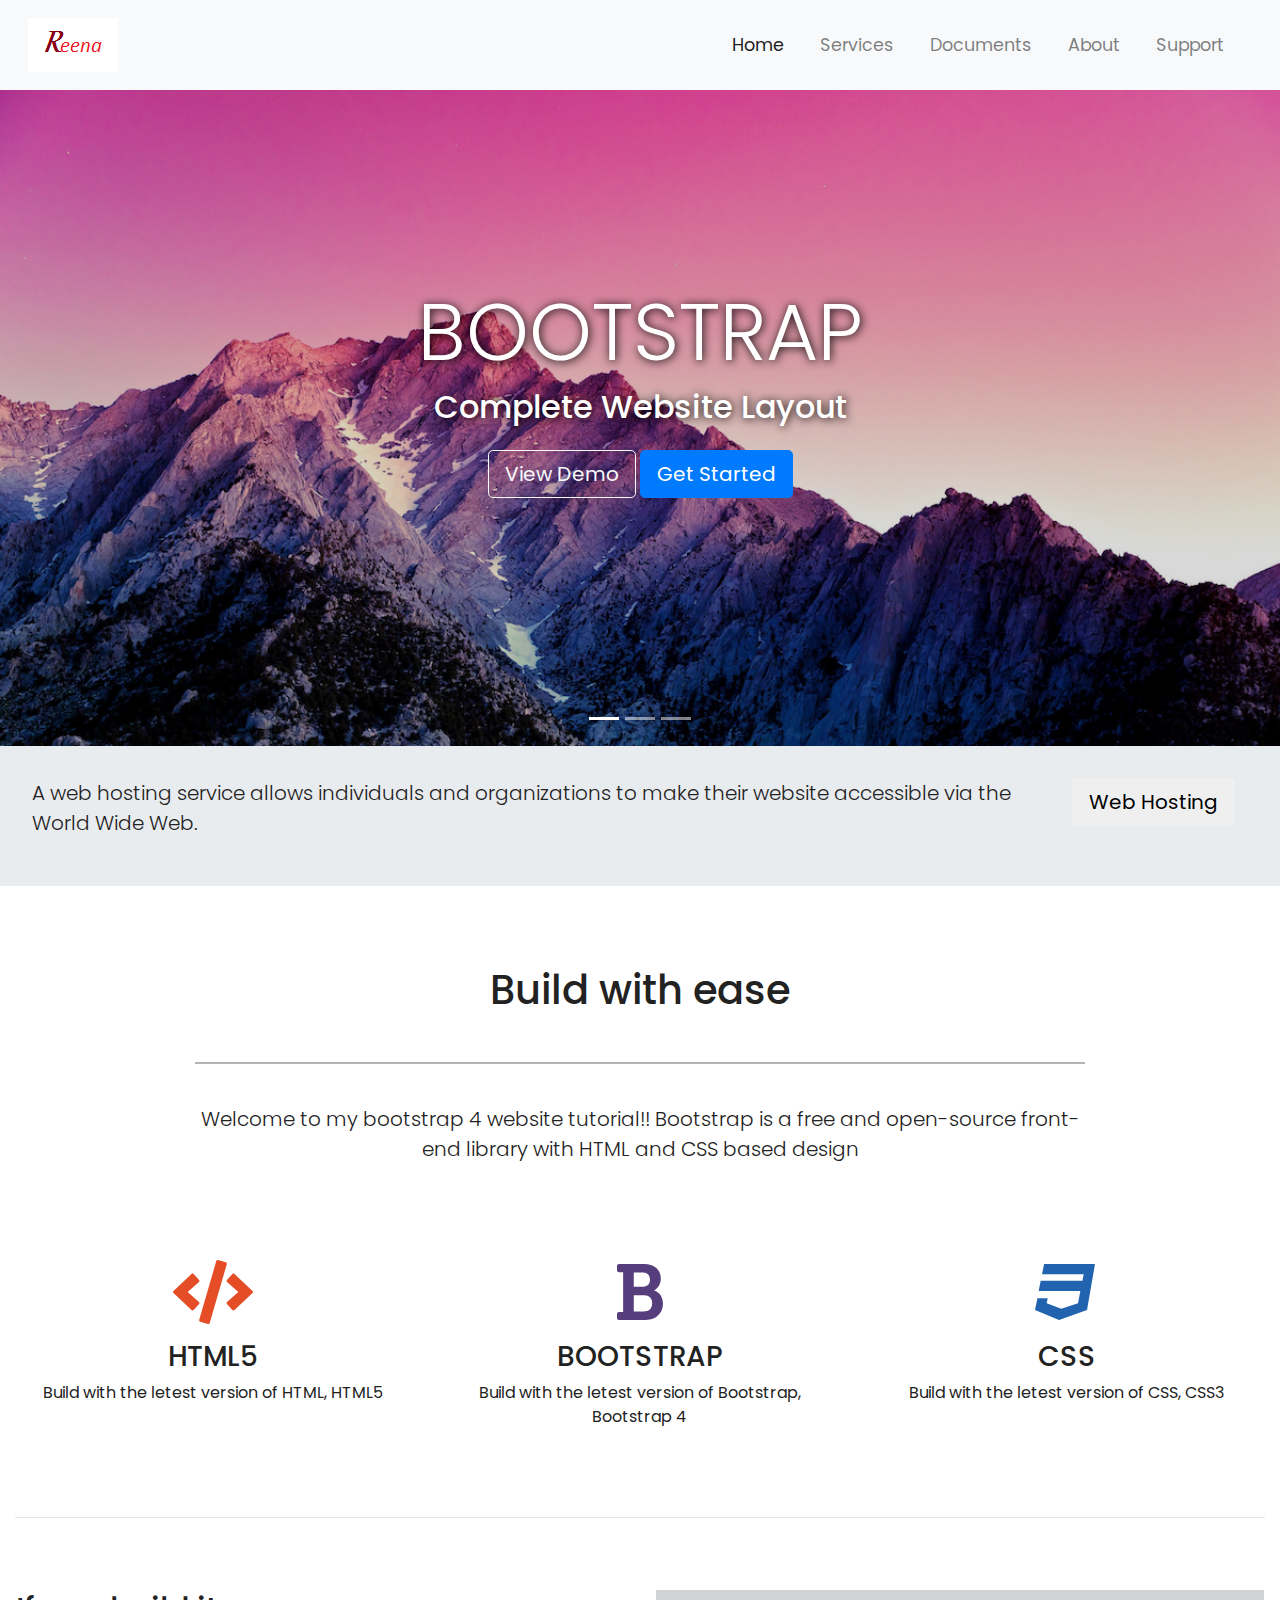
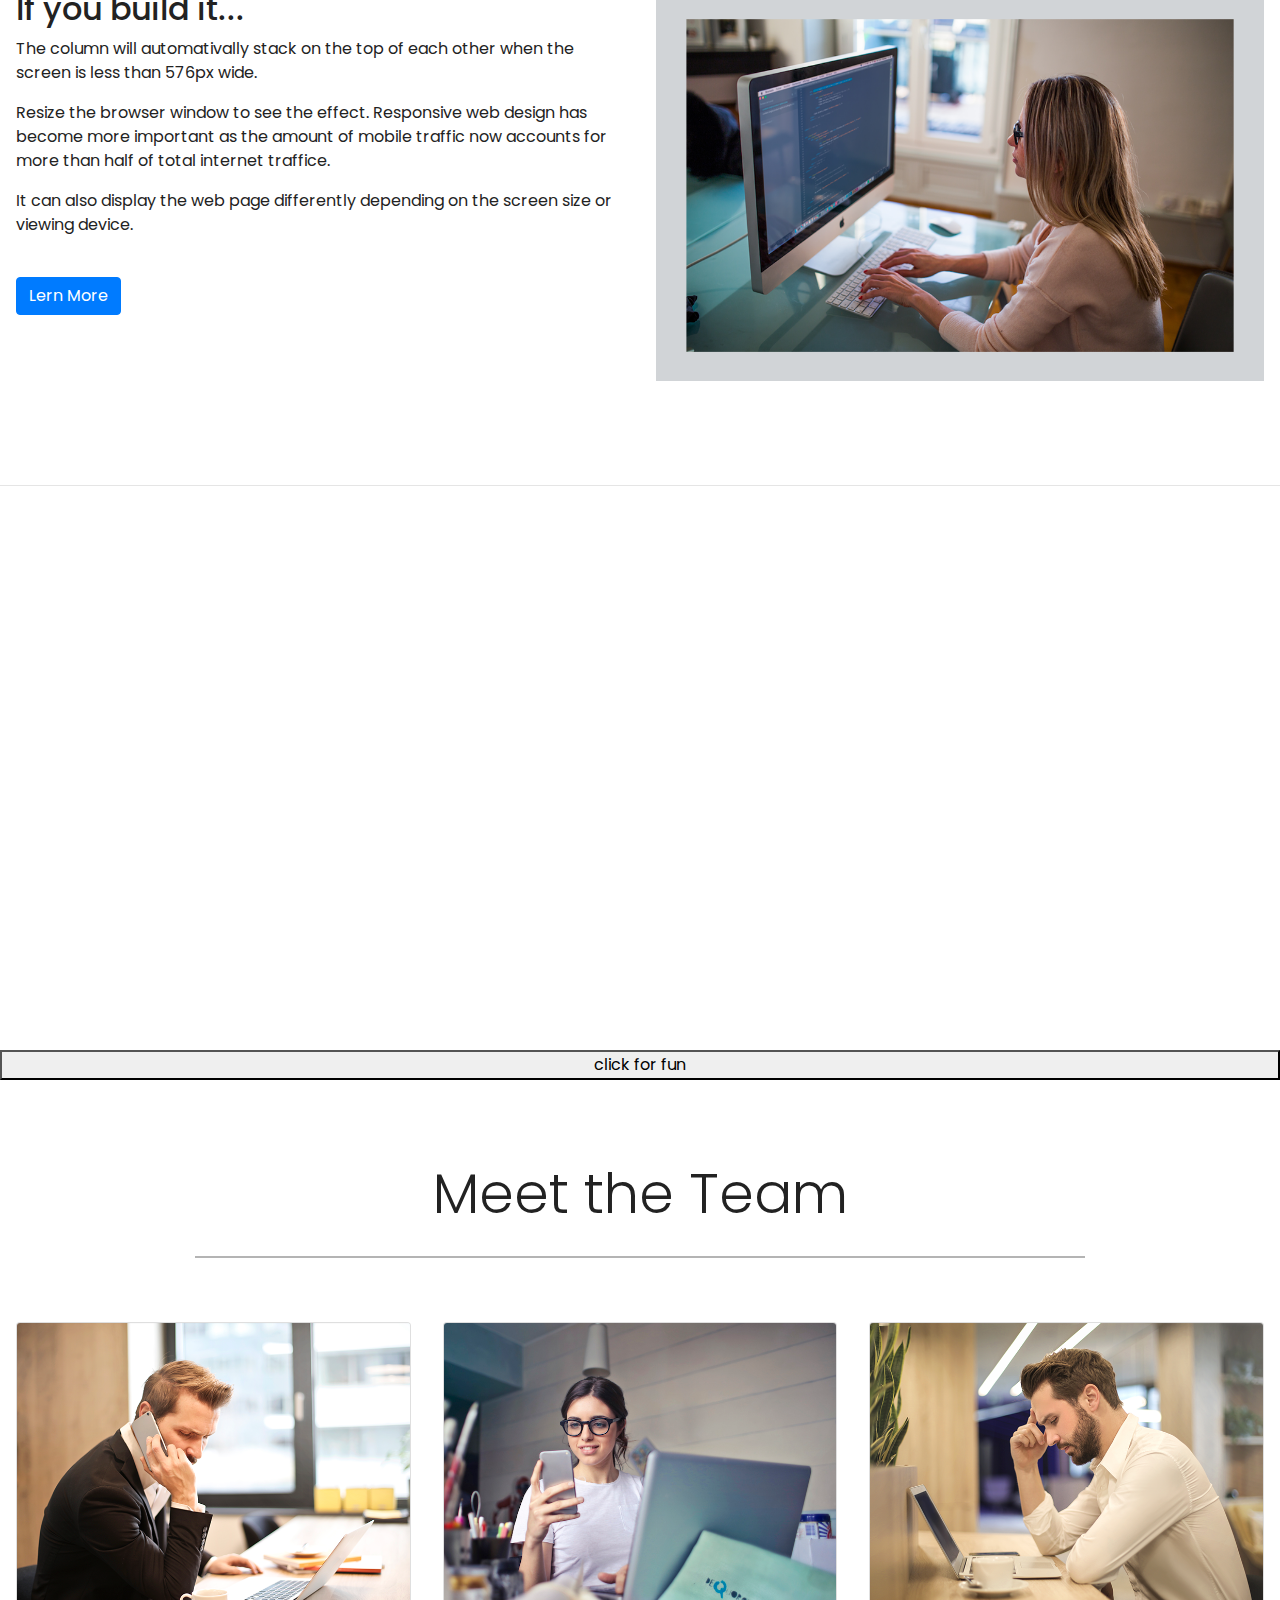
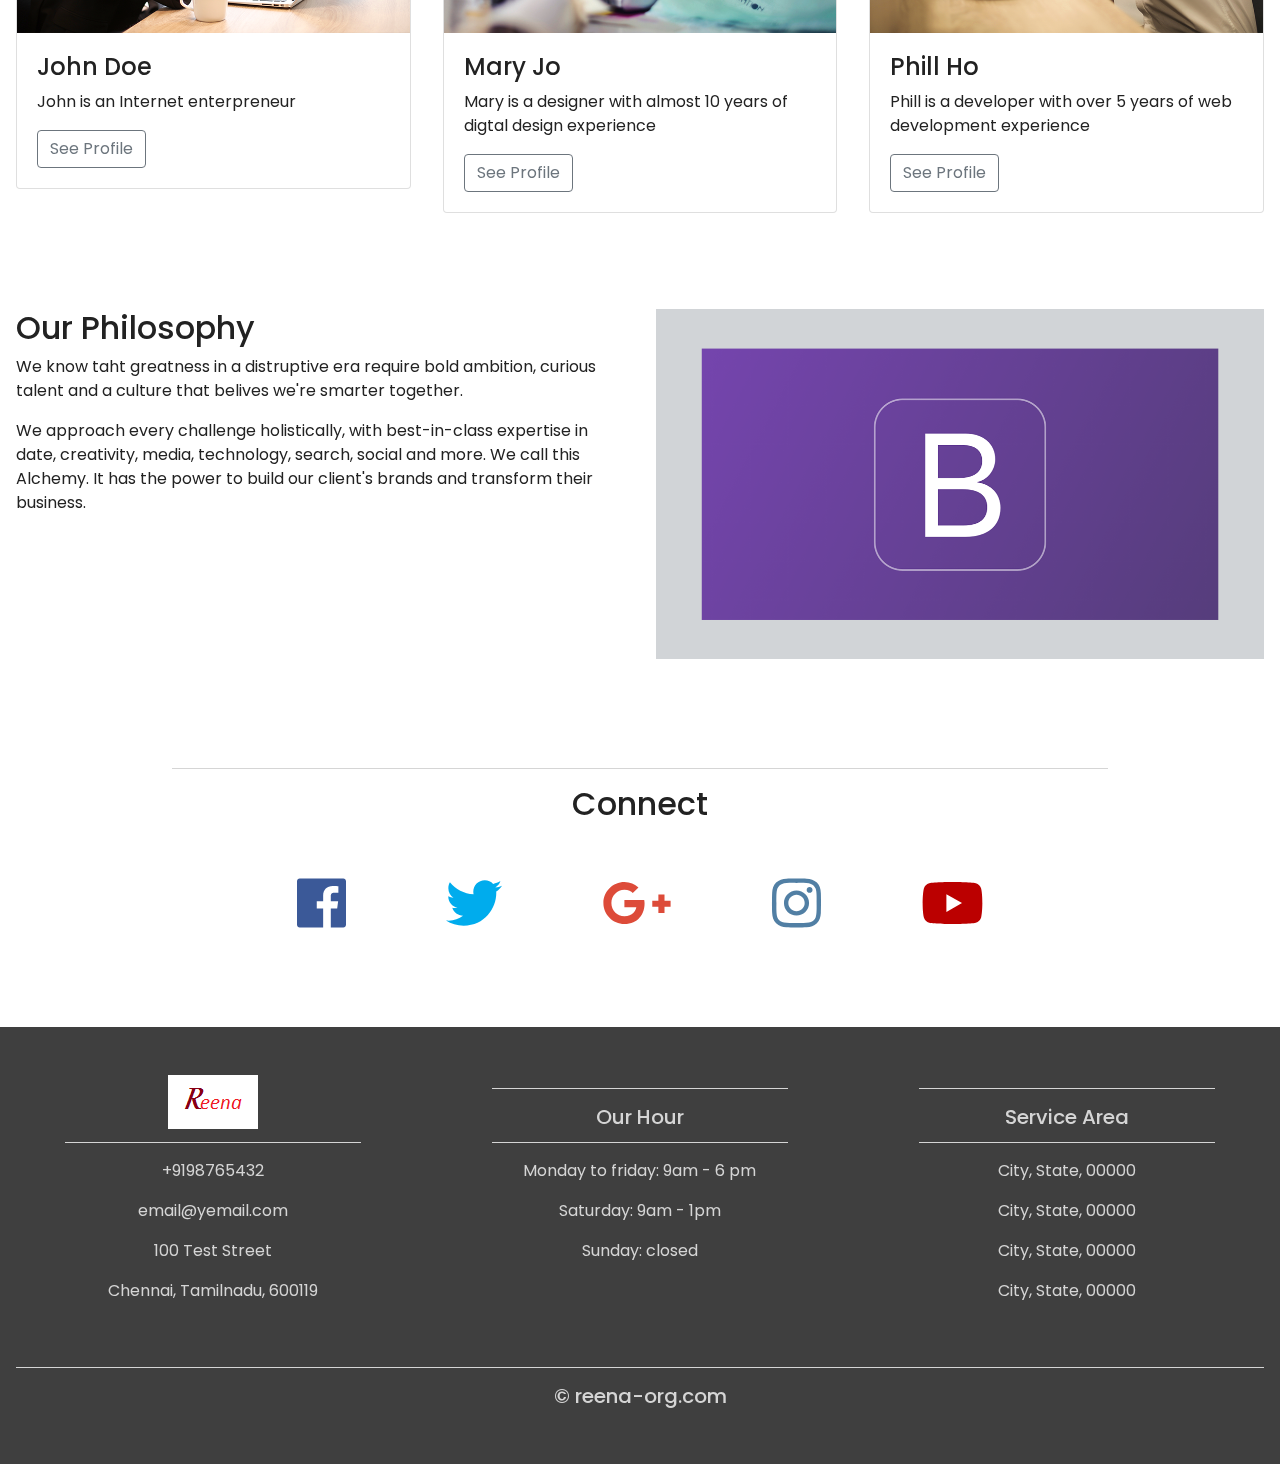
<file: index.html>
<!DOCTYPE html>
<html lang="en">
<head>
	<meta charset="utf-8">
	<meta name="viewport" content="width=device-width, initial-scale=1">
	<title>BootstrapDemo</title>
	
	<script src="lib/js/jquery.min.js"></script>
	<script src="lib/js/popper.min.js"></script>
	<script src="lib/js/bootstrap.min.js"></script>
	<script src="lib/js/all.js"></script>

	<link rel="stylesheet" href="lib/css/bootstrap.min.css">
	<link rel="stylesheet" href="style.css">
</head>
<body>
<!-- Navigation -->
<nav class="navbar navbar-expand-md navbar-light bg-light sticky-top">
	<div class="container-fluid">
		<a class="navbar-brand" href="#home"><img src="img/reena.png"></a>
		<button type="button" class="navbar-toggler" data-toggle="collapse" 
		   data-target="#navbarResponsive">
		   <span class="navbar-toggler-icon"></span>
		</button>
		<div class="collapse navbar-collapse" id="navbarResponsive">
			<ul class="navbar-nav ml-auto">
				<li class="nav-item active">
					<a class="nav-link" href="#home">Home</a>
				</li>
				<li class="nav-item">
					<a class="nav-link" href="#services">Services</a>
				</li>
				<li class="nav-item">
					<a class="nav-link" href="#documents">Documents</a>
				</li>
				<li class="nav-item">
					<a class="nav-link" href="#about">About</a>
				</li>
				<li class="nav-item">
					<a class="nav-link" href="#support">Support</a>
				</li>
			</ul>
		</div>
	</div>
</nav>

<!--- Image Slider -->
<div id="home" class="carousel slide" data-ride="carousel">
	<ul class="carousel-indicators">
		<li data-target="#slides" data-slide-to="0" class="active"></li>
		<li data-target="#slides" data-slide-to="1"></li>
		<li data-target="#slides" data-slide-to="2"></li>
	</ul>
	<div class="carousel-inner">
		<div class="carousel-item active">
			<img src="img/background.png">
			<div class="carousel-caption">
				<h1 class="display-2">Bootstrap</h1>
				<h3>Complete Website Layout</h3>
				<button type="button" class="btn btn-outline-light btn-lg">View Demo</button>
				<button type="button" class="btn btn-primary btn-lg">Get Started</button>
			</div>
		</div>
		<div class="carousel-item">
			<img src="img/background2.png">
		</div>
		<div class="carousel-item">
			<img src="img/background3.png">
		</div>

	</div>
</div>


<!--- Jumbotron -->
<div id="services" class="container-fluid">
	<div class="row jumbotron">
		<div class="col-xs-12 col-sm-12 col-md-9 col-lg-9 col-xl-10">
			<p class="lead">A web hosting service allows individuals and 
				organizations to make their website	accessible via the
				 World Wide Web.</p>
		</div>
		<div class="col-xs-12 col-sm-12 col-md-3 col-lg-3 col-xl-2">
			<a href="#">
				<button type="button" class="btn btn-outline-secondry btn-lg ">
					Web Hosting
				</button>
			</a>
		</div>
	</div>
</div>

<!--- Welcome Section -->
<div id="documents" class="container-fluid padding">
	<div class="row welcome text-center">
		<div class="col-12">
			<h1 class="diaplay-4">Build with ease</h1>
		</div>
		<hr class="my-4">
		<div class="col-12">
			<p class="lead">Welcome to my bootstrap 4 website tutorial!! Bootstrap is
				 a free and open-source front-end library with HTML and CSS based design</p>
		</div>
	</div>
</div>

<!--- Three Column Section -->
<div class="container-fluid padding">
<div class="row text-center padding">
	<div class="col-xs-12 col-sm-6 col-md-4">
		<i class="fas fa-code"></i>
		<h3>HTML5</h3>
		<p>Build with the letest version of HTML, HTML5</p>
	</div>
	<div class="col-xs-12 col-sm-6 col-md-4">
		<i class="fas fa-bold"></i>
		<h3>BOOTSTRAP</h3>
		<p>Build with the letest version of Bootstrap, Bootstrap 4</p>
	</div>
	<div class="col-xs-12 col-sm-6 col-md-4">
		<i class="fab fa-css3"></i>
		<h3>CSS</h3>
		<p>Build with the letest version of CSS, CSS3</p>
	</div>
</div>
<hr class="my-4">
</div>

<!--- Two Column Section -->
<div class="container-fluid padding">
<div class="row padding">
	<div class="col-md-12 col-lg-6">
		<h2>If you build it...</h2>
		<p>The column will automativally stack on the top of each other when the screen
			is less than 576px wide.</p>
		<p>Resize the browser window to see the effect. Responsive web design has become 
			more important as the amount of mobile traffic now accounts for more than 
			half of total internet traffice.	
		</p>
		<p>It can also display the web page differently depending on the screen 
			size or viewing device.
		</p>
		<br>
		<a href="#" class="btn btn-primary">Lern More</a>
	</div>
	<div class="col-lg-6">
		<img src="img/desk.png" class="img-fluid">
	</div>
</div></div>
<hr class="my-4">
<!--- Fixed background -->
<figure>
	<div class="fixed-wrap">
		<div id="fixed"></div>
	</div>
</figure>

<!--- Emoji Section -->
<button class="fun" data-toggle="collapse" data-target="#emoji">click for fun</button>
<div id="emoji" class="collapse">
<div class="container-fluid padding">
	<div class="row text-center">
		<div class="col-sm-6 col-md-3">
			<img class="gif" src="img/gif/panda.gif">
		</div>
		<div class="col-sm-6 col-md-3">
			<img class="gif" src="img/gif/poo.gif">
		</div>
		<div class="col-sm-6 col-md-3">
			<img class="gif" src="img/gif/unicorn.gif">
		</div>
		<div class="col-sm-6 col-md-3">
			<img class="gif" src="img/gif/chicken.gif">
		</div>
	</div>
</div>
</div>
  
<!--- Meet the team -->
<div id="about" class="container-fluid padding">
<div class="row welcome text-center">
	<div class="col-12">
		<h1 class="display-4">Meet the Team</h1>
	</div>
	<hr>
</div>
</div>

<!--- Cards -->
<div class="container-fluid padding">
<div class="row padding">
	<div class="col-md-4">
		<div class="card">
			<img class="card-img-top" src="img/team1.png" >
			<div class="card-body">
				<h4 class="cart-titile">John Doe</h4>
				<p class="cart-text">John is an Internet enterpreneur</p>
				<a href="#" class="btn btn-outline-secondary">See Profile</a>
			</div>
		</div>
	</div>
	<div class="col-md-4">
		<div class="card">
			<img class="card-img-top" src="img/team2.png">
			<div class="card-body">
				<h4 class="cart-titile">Mary Jo</h4>
				<p class="cart-text">Mary is a designer with almost 10 years of digtal design experience</p>
				<a href="#" class="btn btn-outline-secondary">See Profile</a>
			</div>
		</div>
	</div>
	<div class="col-md-4">
		<div class="card">
			<img class="card-img-top" src="img/team3.png">
			<div class=card-body>
					<h4 class="cart-titile">Phill Ho</h4>
					<p class="cart-text">Phill is a developer with over 5 years of web development experience</p>
					<a href="#" class="btn btn-outline-secondary">See Profile</a>
			</div>		
		</div>
	</div>
</div>
</div>

<!--- Two Column Section -->
<div class="container-fluid padding">
	<div class="row padding">
		<div class="col-md-12 col-lg-6">
			<h2>Our Philosophy</h2>
			<p>We know taht greatness in a distruptive era require bold ambition, 
				curious talent and a culture that belives we're smarter together.</p>
			<p>We approach every challenge holistically, with best-in-class expertise in date,
				creativity, media, technology, search, social and more. We call this Alchemy.
				It has the power to build our client's brands and transform their business.
			</p>
			<br>
		</div>
		<div class="col-lg-6">
			<img src="img/bootstrap2.png" class="img-fluid">
		</div>
	</div>
</div>

<!--- Connect -->
<div id="support" class="container-fluid padding">
	<div class="row text-center padding">
		<div class="col-12">
			<hr class="light">
			<h2>Connect</h2>
		</div>
		<div class="col-12 social padding">
			<a href="https://www.facebook.com"><i class="fab fa-facebook"></i></a>
			<a href="https://twitter.com/"><i class="fab fa-twitter"></i></a>
			<a href="https://www.google.com/"><i class="fab fa-google-plus-g"></i></a>
			<a href="https://www.instagram.com/"><i class="fab fa-instagram"></i></a>
			<a href="https://www.youtube.com/"><i class="fab fa-youtube"></i></a>
		</div>
	</div>		
</div>

<!--- Footer -->
<footer>
<div class="container-fluid padding">
	<div class="row text-center">
		<div class="col-md-4">
			<img src="img/reena.png">
			<hr class="light">
			<p>+9198765432</p>
			<p>email@yemail.com</p>
			<p>100 Test Street</p>
			<p>Chennai, Tamilnadu, 600119</p>
		</div>
		<div class="col-md-4">
			<hr class="light">
			<h5>Our Hour</h5>
			<hr class="light">
			<p>Monday to friday: 9am - 6 pm</p>
			<p>Saturday: 9am - 1pm</p>
			<p>Sunday: closed</p>
		</div>
		<div class="col-md-4">
			<hr class="light">
			<h5>Service Area</h5>
			<hr class="light">
			<p>City, State, 00000</p>
			<p>City, State, 00000</p>
			<p>City, State, 00000</p>
			<p>City, State, 00000</p>
		</div>	
		<div class="col-12">
			<hr class="light-100">
			<h5>&copy; reena-org.com</h5>
		</div>	
	</div>
</div>
</footer>
</body>
</html>
</file>
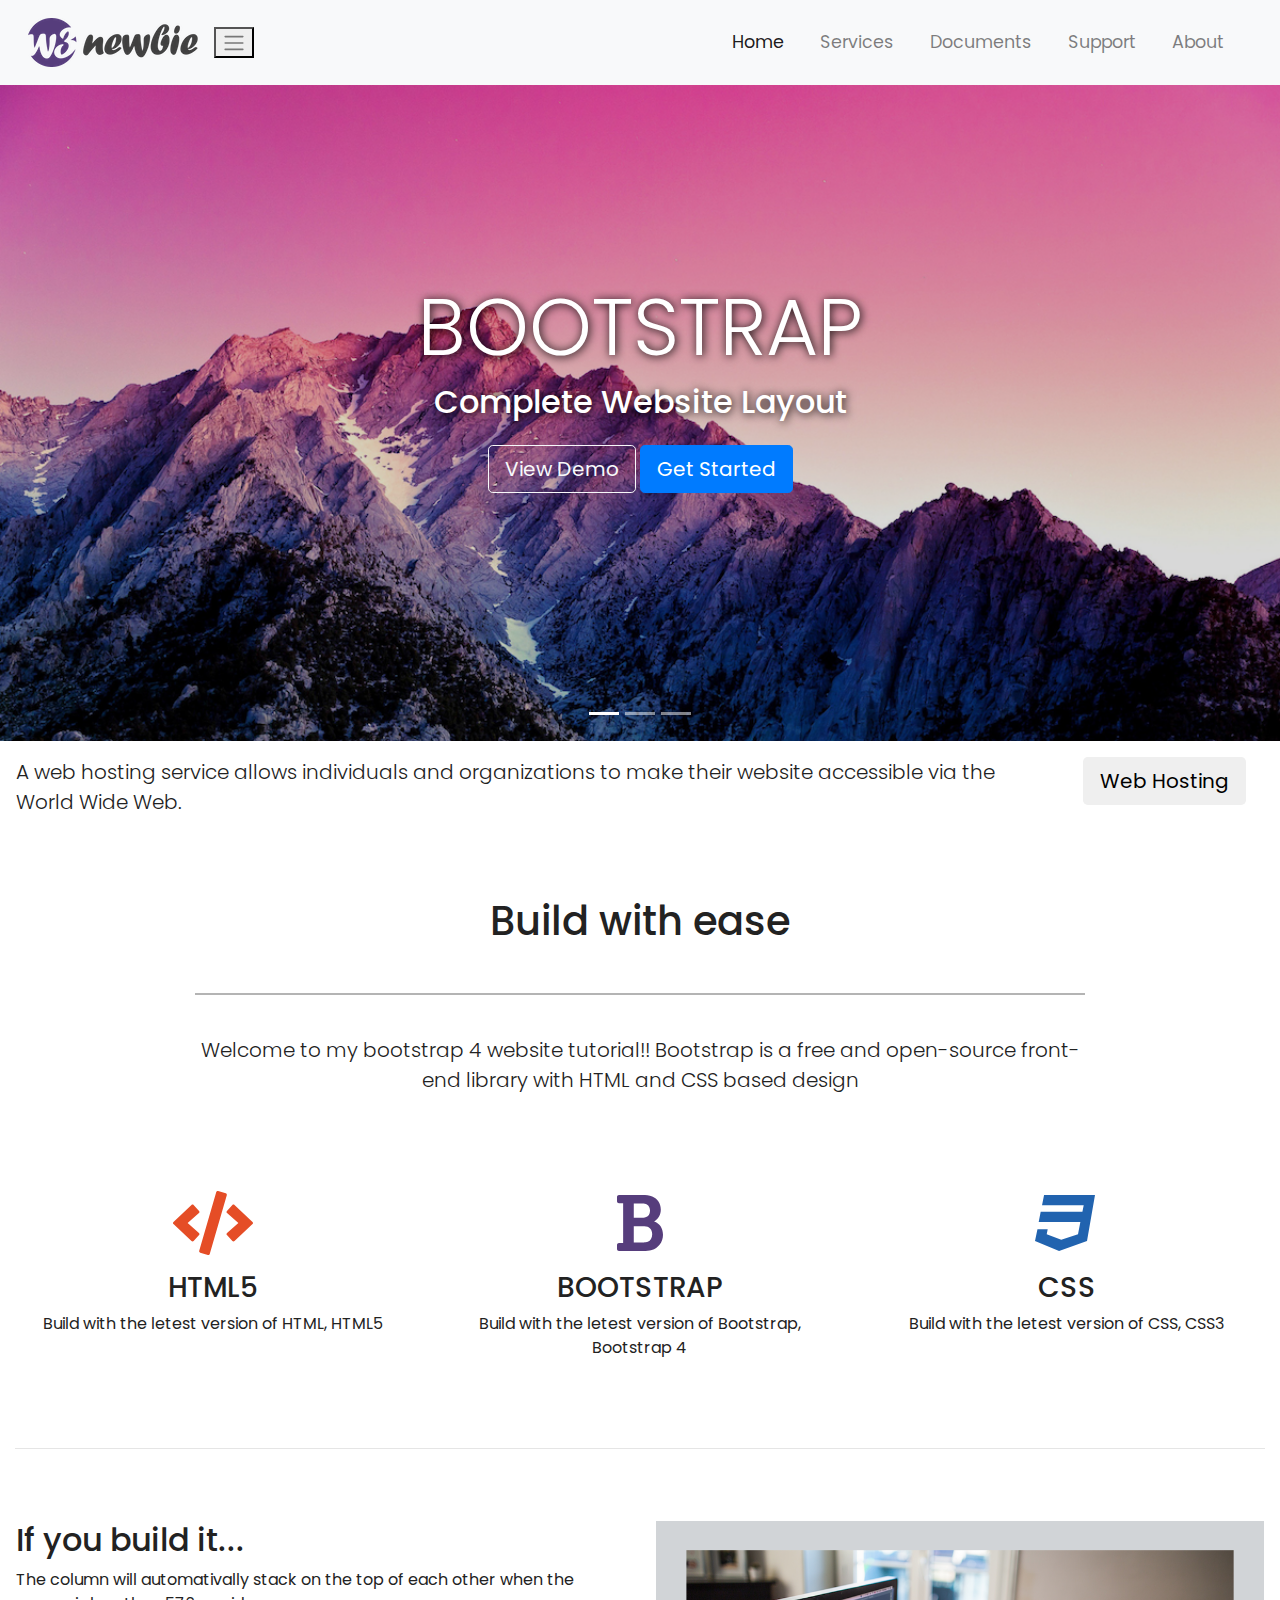
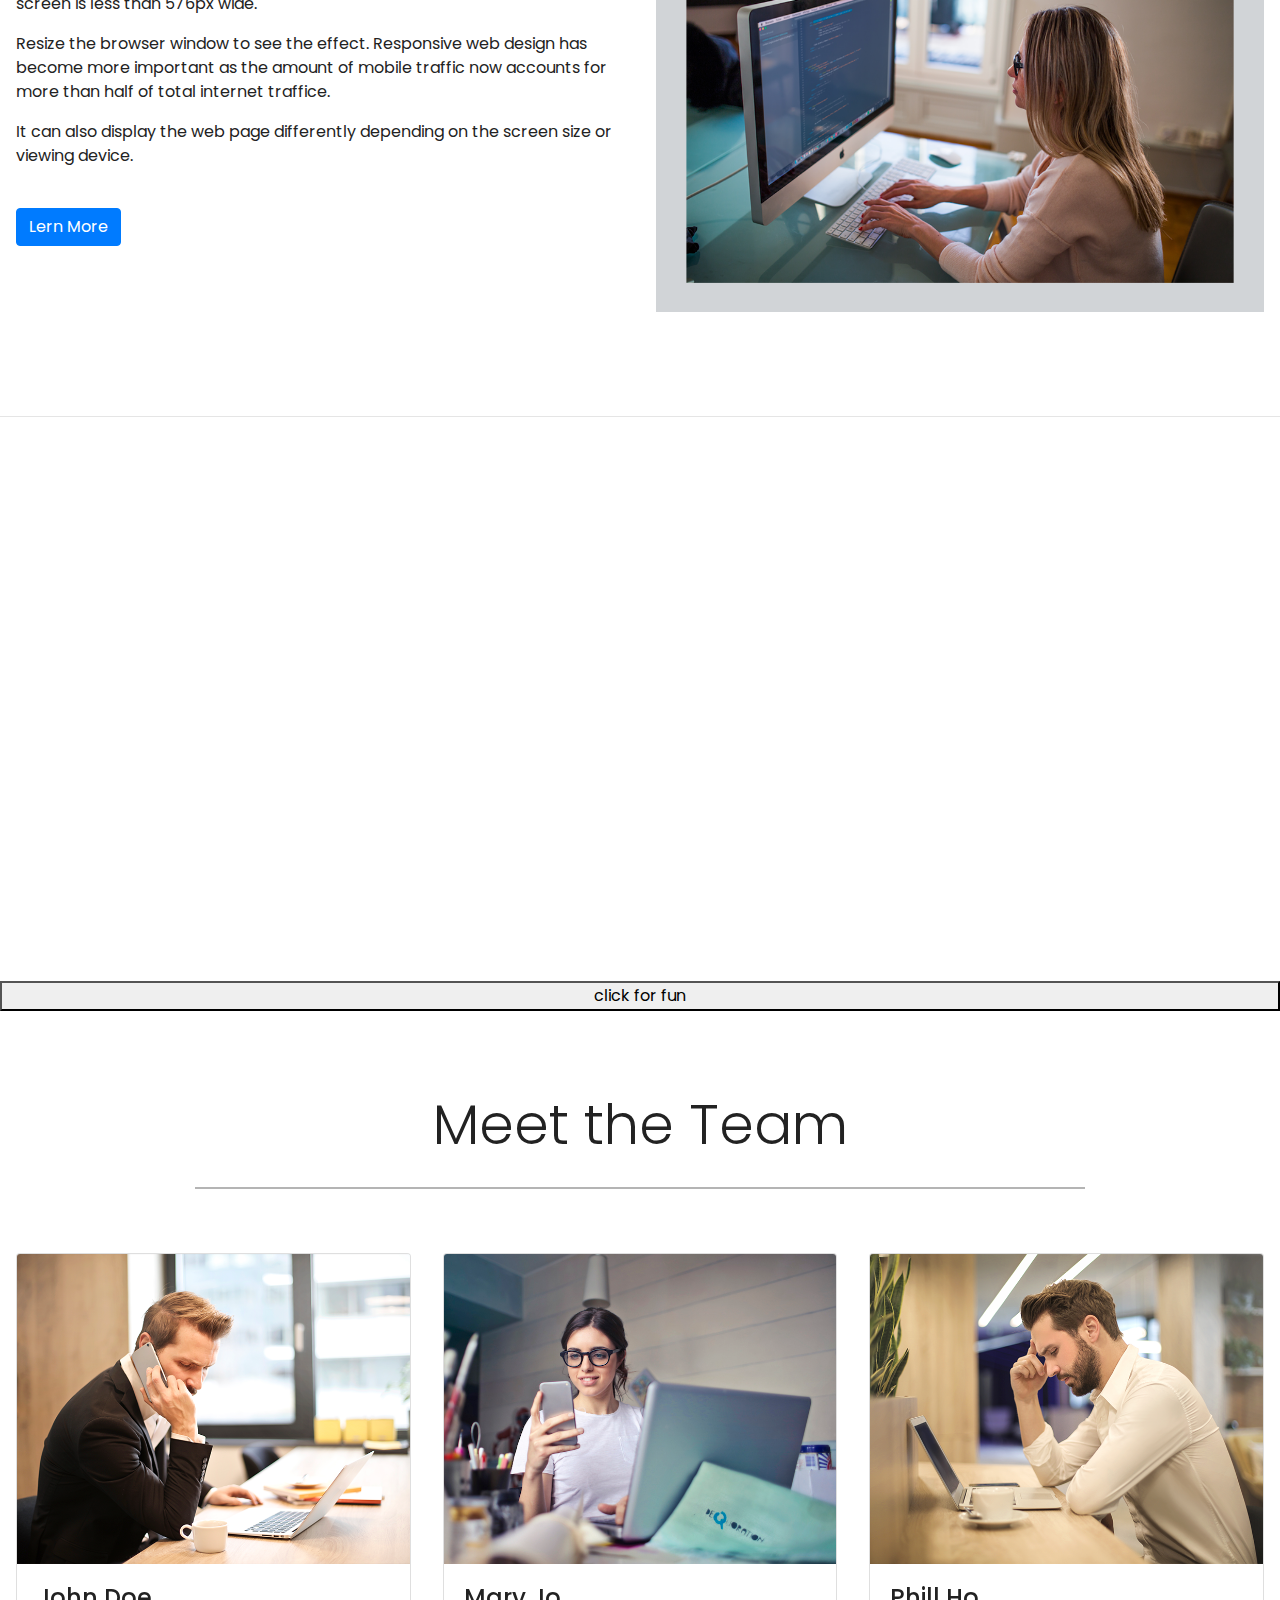
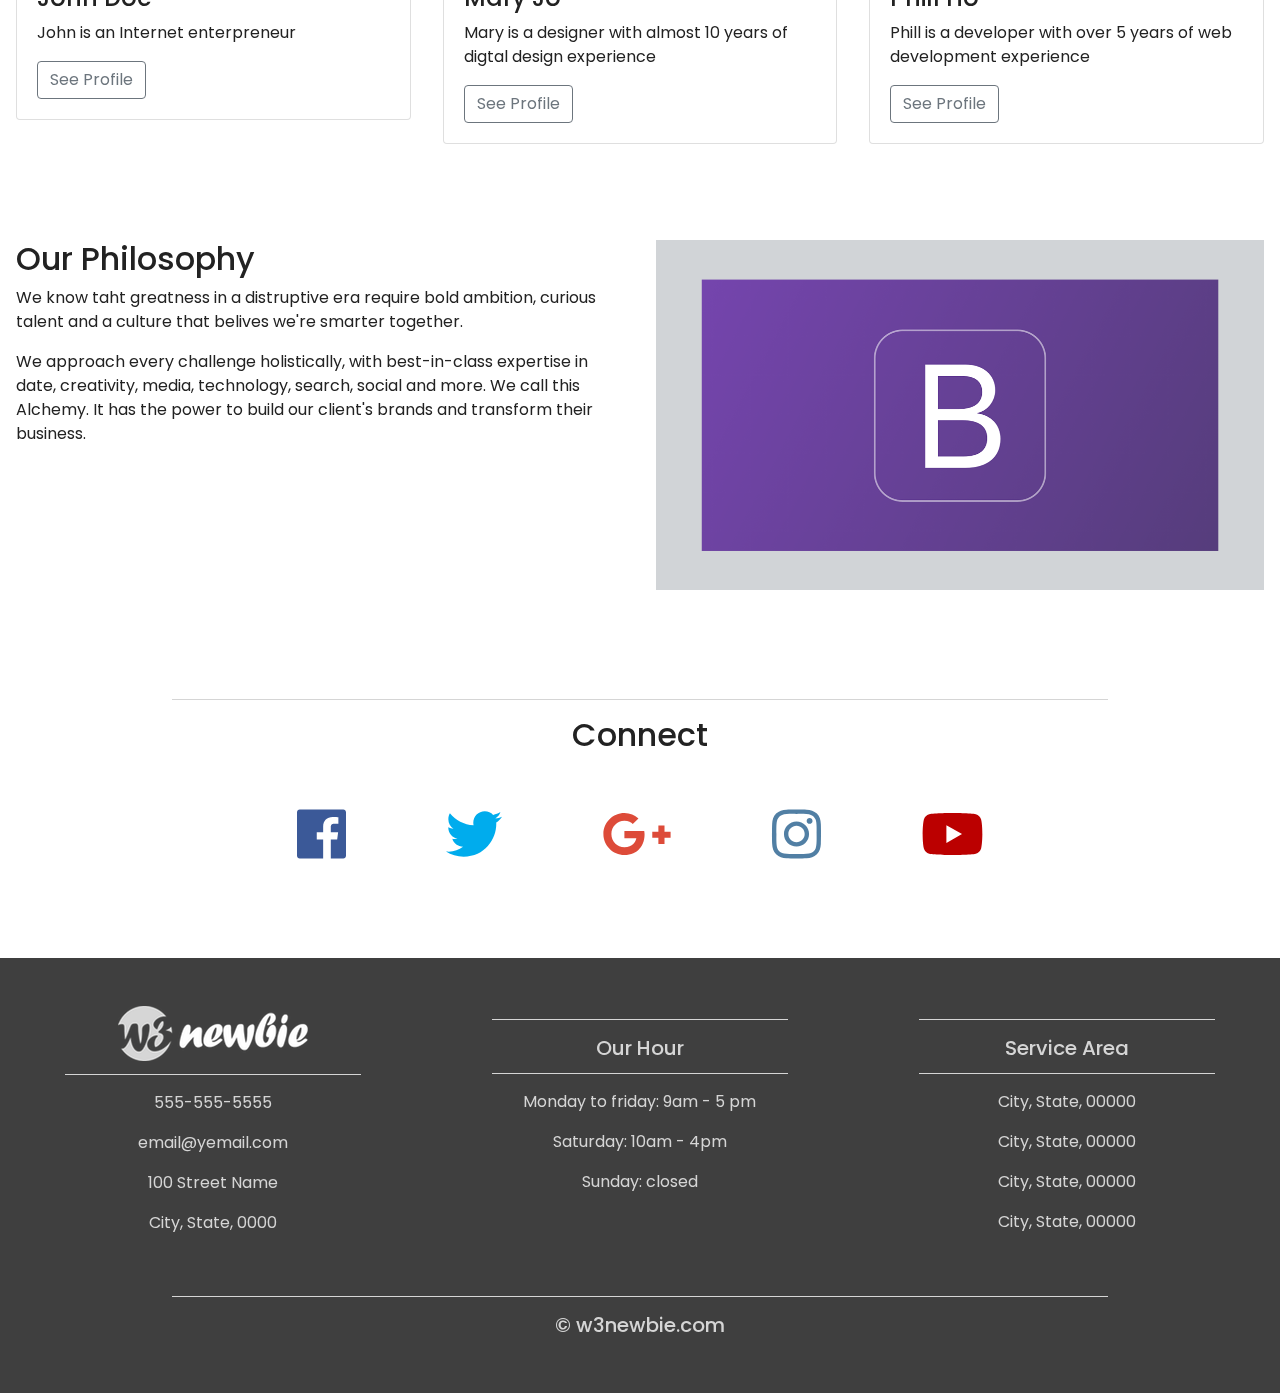
<file: index-unstyled.html>
<!DOCTYPE html>
<html lang="en">
<head>
	<meta charset="utf-8">
	<meta name="viewport" content="width=device-width, initial-scale=1">
	<title>Complete Bootstrap 4 Website Layout</title>
	
	<script src="lib/js/jquery.min.js"></script>
	<script src="lib/js/popper.min.js"></script>
	<script src="lib/js/bootstrap.min.js"></script>
	<script src="lib/js/all.js"></script>

	<link rel="stylesheet" href="lib/css/bootstrap.min.css">
	<link rel="stylesheet" href="style.css">
</head>
<body>
<!-- Navigation -->
<nav class="navbar navbar-expand-md navbar-light bg-light stick-top">
	<div class="container-fluid">
		<a class="navbar-brand" href="#"><img src="img/logo.png"></a>
		<button type="button" class="navbar-toggle" data-toggle="collapse" 
		   data-target="#navbarResponsive">
		   <span class="navbar-toggler-icon"></span>
		</button>
		<div class="collapse navbar-collapse" id="navResponsive">
			<ul class="navbar-nav ml-auto">
				<li class="nav-item active">
					<a class="nav-link" href="#">Home</a>
				</li>
				<li class="nav-item">
					<a class="nav-link" href="#">Services</a>
				</li>
				<li class="nav-item">
					<a class="nav-link" href="#">Documents</a>
				</li>
				<li class="nav-item">
					<a class="nav-link" href="#">Support</a>
				</li>
				<li class="nav-item">
					<a class="nav-link" href="#">About</a>
				</li>
			</ul>
		</div>
	</div>
</nav>

<!--- Image Slider -->
<div id="slides" class="carousel slide" data-ride="carousel">
	<ul class="carousel-indicators">
		<li data-target="#slides" data-slide-to="0" class="active"></li>
		<li data-target="#slides" data-slide-to="1"></li>
		<li data-target="#slides" data-slide-to="2"></li>
	</ul>
	<div class="carousel-inner">
		<div class="carousel-item active">
			<img src="img/background.png">
			<div class="carousel-caption">
				<h1 class="display-2">Bootstrap</h1>
				<h3>Complete Website Layout</h3>
				<button type="button" class="btn btn-outline-light btn-lg">View Demo</button>
				<button type="button" class="btn btn-primary btn-lg">Get Started</button>
			</div>
		</div>
		<div class="carousel-item">
			<img src="img/background2.png">
		</div>
		<div class="carousel-item">
			<img src="img/background3.png">
		</div>

	</div>
</div>


<!--- Jumbotron -->
<div class="container-fluid">
	<div class="row jumnotron">
		<div class="col-xs-12 col-sm-12 col-md-9 col-lg-9 col-xl-10">
			<p class="lead">A web hosting service allows individuals and 
				organizations to make their website	accessible via the
				 World Wide Web.</p>
		</div>
		<div class="col-xs-12 col-sm-12 col-md-3 col-lg-3 col-xl-2">
			<a href="#">
				<button type="button" class="btn btn-outline-secondry btn-lg ">
					Web Hosting
				</button>
			</a>
		</div>
	</div>
</div>

<!--- Welcome Section -->
<div class="container-fluid padding">
	<div class="row welcome text-center">
		<div class="col-12">
			<h1 class="diaplay-4">Build with ease</h1>
		</div>
		<hr class="my-4">
		<div class="col-12">
			<p class="lead">Welcome to my bootstrap 4 website tutorial!! Bootstrap is
				 a free and open-source front-end library with HTML and CSS based design</p>
		</div>
	</div>
</div>

<!--- Three Column Section -->
<div class="container-fluid padding">
<div class="row text-center padding">
	<div class="col-xs-12 col-sm-6 col-md-4">
		<i class="fas fa-code"></i>
		<h3>HTML5</h3>
		<p>Build with the letest version of HTML, HTML5</p>
	</div>
	<div class="col-xs-12 col-sm-6 col-md-4">
		<i class="fas fa-bold"></i>
		<h3>BOOTSTRAP</h3>
		<p>Build with the letest version of Bootstrap, Bootstrap 4</p>
	</div>
	<div class="col-xs-12 col-sm-6 col-md-4">
		<i class="fab fa-css3"></i>
		<h3>CSS</h3>
		<p>Build with the letest version of CSS, CSS3</p>
	</div>
</div>
<hr class="my-4">
</div>

<!--- Two Column Section -->
<div class="container-fluid padding">
<div class="row padding">
	<div class="col-md-12 col-lg-6">
		<h2>If you build it...</h2>
		<p>The column will automativally stack on the top of each other when the screen
			is less than 576px wide.</p>
		<p>Resize the browser window to see the effect. Responsive web design has become 
			more important as the amount of mobile traffic now accounts for more than 
			half of total internet traffice.	
		</p>
		<p>It can also display the web page differently depending on the screen 
			size or viewing device.
		</p>
		<br>
		<a href="#" class="btn btn-primary">Lern More</a>
	</div>
	<div class="col-lg-6">
		<img src="img/desk.png" class="img-fluid">
	</div>
</div></div>
<hr class="my-4">
<!--- Fixed background -->
<figure>
	<div class="fixed-wrap">
		<div id="fixed"></div>
	</div>
</figure>

<!--- Emoji Section -->
<button class="fun" data-toggle="collapse" data-target="#emoji">click for fun</button>
<div id="emoji" class="collapse">
<div class="container-fluid padding">
	<div class="row text-center">
		<div class="col-sm-6 col-md-3">
			<img class="gif" src="img/gif/panda.gif">
		</div>
		<div class="col-sm-6 col-md-3">
			<img class="gif" src="img/gif/poo.gif">
		</div>
		<div class="col-sm-6 col-md-3">
			<img class="gif" src="img/gif/unicorn.gif">
		</div>
		<div class="col-sm-6 col-md-3">
			<img class="gif" src="img/gif/chicken.gif">
		</div>
	</div>
</div>
</div>
  
<!--- Meet the team -->
<div class="container-fluid padding">
<div class="row welcome text-center">
	<div class="col-12">
		<h1 class="display-4">Meet the Team</h1>
	</div>
	<hr>
</div>
</div>

<!--- Cards -->
<div class="container-fluid padding">
<div class="row padding">
	<div class="col-md-4">
		<div class="card">
			<img class="card-img-top" src="img/team1.png" >
			<div class="card-body">
				<h4 class="cart-titile">John Doe</h4>
				<p class="cart-text">John is an Internet enterpreneur</p>
				<a href="#" class="btn btn-outline-secondary">See Profile</a>
			</div>
		</div>
	</div>
	<div class="col-md-4">
		<div class="card">
			<img class="card-img-top" src="img/team2.png">
			<div class="card-body">
				<h4 class="cart-titile">Mary Jo</h4>
				<p class="cart-text">Mary is a designer with almost 10 years of digtal design experience</p>
				<a href="#" class="btn btn-outline-secondary">See Profile</a>
			</div>
		</div>
	</div>
	<div class="col-md-4">
		<div class="card">
			<img class="card-img-top" src="img/team3.png">
			<div class=card-body>
					<h4 class="cart-titile">Phill Ho</h4>
					<p class="cart-text">Phill is a developer with over 5 years of web development experience</p>
					<a href="#" class="btn btn-outline-secondary">See Profile</a>
			</div>		
		</div>
	</div>
</div>
</div>

<!--- Two Column Section -->
<div class="container-fluid padding">
	<div class="row padding">
		<div class="col-md-12 col-lg-6">
			<h2>Our Philosophy</h2>
			<p>We know taht greatness in a distruptive era require bold ambition, 
				curious talent and a culture that belives we're smarter together.</p>
			<p>We approach every challenge holistically, with best-in-class expertise in date,
				creativity, media, technology, search, social and more. We call this Alchemy.
				It has the power to build our client's brands and transform their business.
			</p>
			<br>
		</div>
		<div class="col-lg-6">
			<img src="img/bootstrap2.png" class="img-fluid">
		</div>
	</div>
</div>

<!--- Connect -->
<div class="container-fluid padding">
	<div class="row text-center padding">
		<div class="col-12">
			<hr class="light">
			<h2>Connect</h2>
		</div>
		<div class="col-12 social padding">
			<a href="#"><i class="fab fa-facebook"></i></a>
			<a href="#"><i class="fab fa-twitter"></i></a>
			<a href="#"><i class="fab fa-google-plus-g"></i></a>
			<a href="#"><i class="fab fa-instagram"></i></a>
			<a href="#"><i class="fab fa-youtube"></i></a>
		</div>
	</div>		
</div>

<!--- Footer -->
<footer>
<div class="container-fluid padding">
	<div class="row text-center">
		<div class="col-md-4">
			<img src="img/w3newbie.png">
			<hr class="light">
			<p>555-555-5555</p>
			<p>email@yemail.com</p>
			<p>100 Street Name</p>
			<p>City, State, 0000</p>
		</div>
		<div class="col-md-4">
			<hr class="light">
			<h5>Our Hour</h5>
			<hr class="light">
			<p>Monday to friday: 9am - 5 pm</p>
			<p>Saturday: 10am - 4pm</p>
			<p>Sunday: closed</p>
		</div>
		<div class="col-md-4">
			<hr class="light">
			<h5>Service Area</h5>
			<hr class="light">
			<p>City, State, 00000</p>
			<p>City, State, 00000</p>
			<p>City, State, 00000</p>
			<p>City, State, 00000</p>
		</div>	
		<div class="col-12">
			<hr class="light">
			<h5>&copy; w3newbie.com</h5>
		</div>	
	</div>
</div>
</footer>
</body>
</html>
</file>
<file: style.css>
@import url('https://fonts.googleapis.com/css?family=Poppins:400,500,700');

html, body {
  height: 100%;
  width: 100%;
  font-family: 'Poppins', sans-serif;
  color: #222;
}
.navbar {
  padding: .8rem;
}
.navbar-nav li{
  padding-right: 20px;
}
.nav-link {
  font-size: 1.1em !important;
}
.carousel-inner img {
  width: 100%;
  height: 100%;
}
.carousel-caption {
  position: absolute;
  top: 50%;
  transform: translateY(-50%);
}
.carousel-caption h1 {
  font-size: 500%;
  text-transform: uppercase;
  text-shadow: 1px 1px 10px #000;
}
.carousel-caption h3 {
  font-size: 200%;
  font-weight: 500;
  text-shadow: 1px 1px 10px #000;
  padding-bottom: 1rem;
}
.padding {
  padding-bottom: 2rem;
}
.jumbotron {
  padding: 1rem;
  border-radius: 0%; 
}
.welcome {
  width: 75%;
  margin: 0 auto;
  padding-top: 2rem;
}
.welcome hr{
  border-top: 2px solid #b4b4b4;
  width: 95%;
  margin-top: .3rem;
  margin-bottom: 1rem;
}
.fa-code{
  color: #e54d26;
}
.fa-bold {
  color: #563d7c;
}
.fa-css3 {
  color: #2163af;
}
.fa-code, .fa-bold, .fa-css3 {
  font-size: 4rem;
  margin: 1rem;
}
.fun {
  width: 100%;
  margin-bottom: 2rem;
}
.gif{
  width: 100%;
}
.social a{
  font-size: 3.5em;
  padding: 3rem;
}
.fa-facebook {
  color: #3b5998;
}
.fa-twitter {
  color: #00aced;
}
.fa-google-plus-g {
  color: #dd4b39;
}
.fa-instagram {
  color: #517fa4;
}
.fa-youtube {
  color: #bb0000;
}
.fa-facebook:hover,
.fa-twitter:hover,
.fa-google-plus-g:hover,
.fa-instagram:hover,
.fa-youtube:hover {
  color: #d5d5d5;
}
footer{
  background-color: #3f3f3f;
  color: #d5d5d5;
  padding-top: 2rem;
}
hr.light{
  border-top:1px solid #d5d5d5;
  width: 75%;
  margin-top: .8rem;
  margin-bottom: 1rem;
}
hr.light-100{
  width: 100%;
  border-top:1px solid #d5d5d5;
}
/*---Media Queries --*/
@media (max-width: 992px) {

  }
@media (max-width: 768px) {
  .carousel-caption {
    top: 45%;
  }
  .carousel-caption h1 {
    font-size: 350%;
  }
  .carousel-caption h3 {
    font-size: 140%;
    font-weight: 400;
    padding-bottom: 1rem;
  }
  .carousel-caption .btn{
    font-size: 95%;
    padding: 8px 14px; 
  }
  .social a{
    font-size: 2.5em;
    padding: 2rem;
  }
  .diaplay-4{
    font-size: 200%
  }
}
@media (max-width: 576px) {
  .carousel-caption {
    top: 40%;
  }
  .carousel-caption h1 {
    font-size: 200%;
  }
  .carousel-caption h3 {
    font-size: 100%;
    font-weight: 300;
    padding-bottom: 1rem;
  }
  .carousel-caption .btn{
    font-size: 80%;
    padding: 5px 10px; 
  }
  .diaplay-4{
    font-size: 160%
  }
  .social a{
    font-size: 2em;
    padding: .7rem;
  }
}


/*---Firefox Bug Fix --*/
.carousel-item {
  transition: -webkit-transform 0.5s ease;
  transition: transform 0.5s ease;
  transition: transform 0.5s ease, -webkit-transform 0.5s ease;
  -webkit-backface-visibility: visible;
  backface-visibility: visible;
}
/*--- Fixed Background Image --*/
figure {
  position: relative;
  width: 100%;
  height: 60%;
  margin: 0!important;
}
.fixed-wrap {
  clip: rect(0, auto, auto, 0);
  position: absolute;
  top: 0;
  left: 0;
  width: 100%;
  height: 100%;
}
#fixed {
  background-image: url('img/mac.png');
  position: fixed;
  display: block;
  top: 0;
  left: 0;
  width: 100%;
  height: 100%;
  background-size: cover;
  background-position: center center;
  -webkit-transform: translateZ(0);
          transform: translateZ(0);
  will-change: transform;
}
/*--- Bootstrap Padding Fix --*/
[class*="col-"] {
    padding: 1rem;
}





/*
Extra small (xs) devices (portrait phones, less than 576px)
No media query since this is the default in Bootstrap

Small (sm) devices (landscape phones, 576px and up)
@media (min-width: 576px) { ... }

Medium (md) devices (tablets, 768px and up)
@media (min-width: 768px) { ... }

Large (lg) devices (desktops, 992px and up)
@media (min-width: 992px) { ... }

Extra (xl) large devices (large desktops, 1200px and up)
@media (min-width: 1200px) { ... }
*/
</file>
